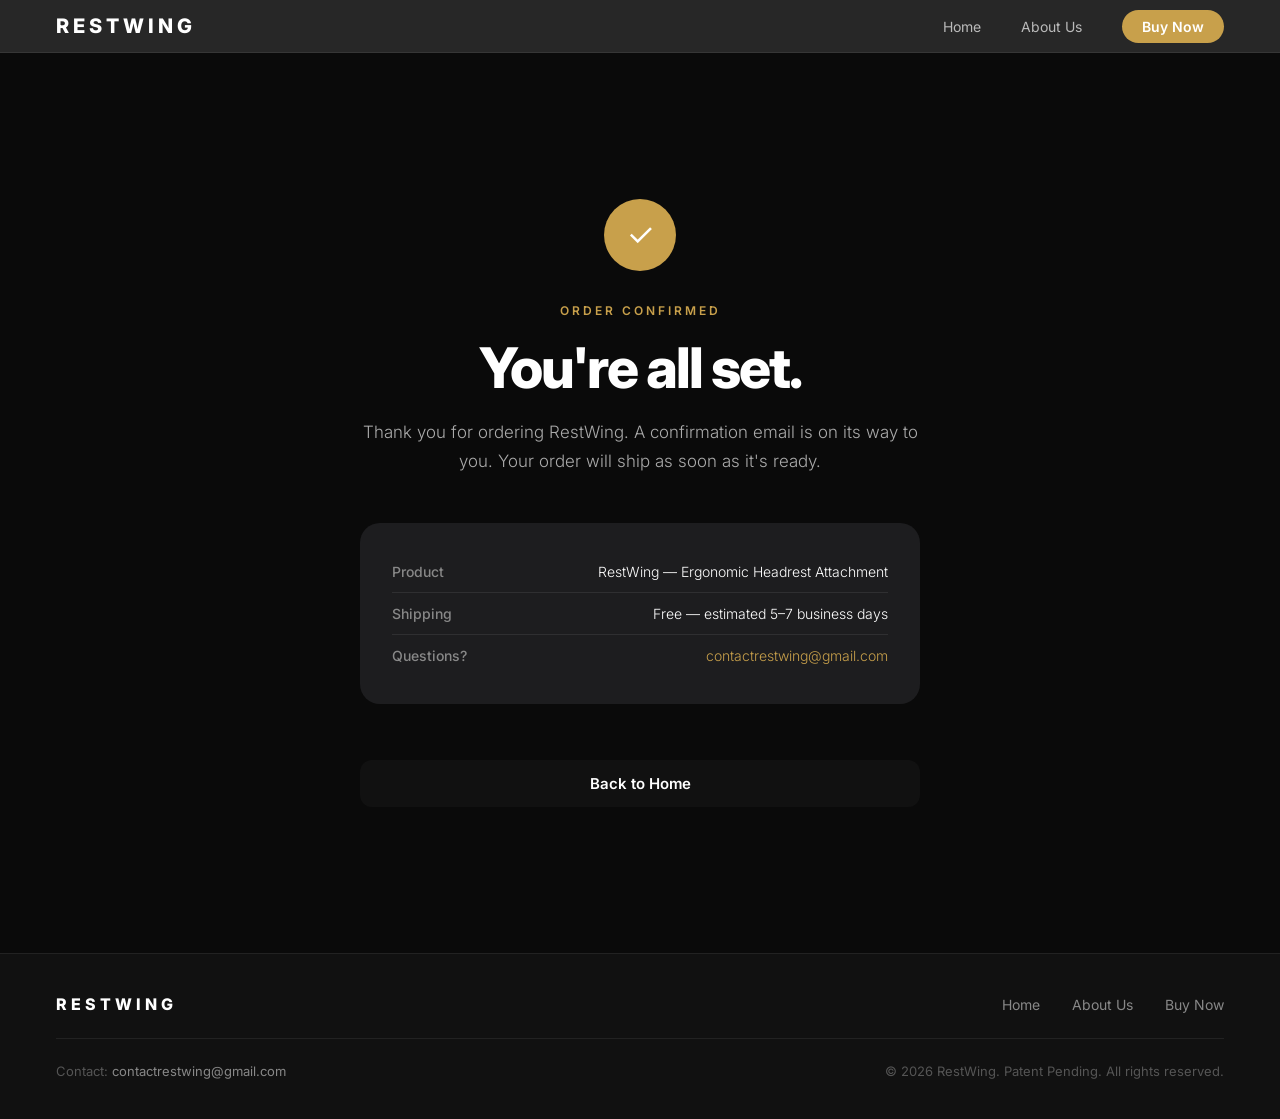
<file: order-success.html>
<!DOCTYPE html>
<html lang="en">

<head>
    <meta charset="UTF-8">
    <meta name="viewport" content="width=device-width, initial-scale=1.0">
    <title>Order Confirmed — RestWing</title>
    <link rel="stylesheet" href="page.css">
    <link href="https://fonts.googleapis.com/css2?family=Inter:wght@300;400;500;600;700;800;900&display=swap"
        rel="stylesheet">
</head>

<body>

    <!-- Navbar -->
    <header class="navbar">
        <div class="nav-brand">RestWing</div>
        <nav class="nav-links">
            <a href="index.html">Home</a>
            <a href="aboutus.html">About Us</a>
            <a href="buynow.html" class="nav-cta">Buy Now</a>
        </nav>
    </header>

    <!-- Success Section -->
    <section class="success-section">
        <div class="success-inner">

            <div class="success-icon">&#10003;</div>

            <p class="eyebrow gold center">Order Confirmed</p>
            <h1 class="success-title">You're all set.</h1>
            <p class="success-sub">
                Thank you for ordering RestWing. A confirmation email is on its way to you.
                Your order will ship as soon as it's ready.
            </p>

            <div class="success-details">
                <div class="success-detail-row">
                    <span>Product</span>
                    <span>RestWing — Ergonomic Headrest Attachment</span>
                </div>
                <div class="success-detail-row">
                    <span>Shipping</span>
                    <span>Free — estimated 5&ndash;7 business days</span>
                </div>
                <div class="success-detail-row">
                    <span>Questions?</span>
                    <span><a href="mailto:contactrestwing@gmail.com">contactrestwing@gmail.com</a></span>
                </div>
            </div>

            <a href="index.html" class="btn-dark">Back to Home</a>

        </div>
    </section>

    <!-- Footer -->
    <footer class="footer">
        <div class="footer-top">
            <span class="footer-brand">RestWing</span>
            <nav class="footer-nav">
                <a href="index.html">Home</a>
                <a href="aboutus.html">About Us</a>
                <a href="buynow.html">Buy Now</a>
            </nav>
        </div>
        <div class="footer-bottom">
            <p>Contact: <a href="mailto:contactrestwing@gmail.com">contactrestwing@gmail.com</a></p>
            <p>&copy; 2026 RestWing. Patent Pending. All rights reserved.</p>
        </div>
    </footer>

</body>

</html>
</file>
<file: page.css>
/* ===========================
   Global Reset & Base
=========================== */

* {
    margin: 0;
    padding: 0;
    box-sizing: border-box;
}

body {
    font-family: 'Inter', Arial, sans-serif;
    background-color: #ffffff;
    color: #1d1d1f;
    overflow-x: hidden;
}

a {
    text-decoration: none;
    color: inherit;
}


/* ===========================
   Shared Typography
=========================== */

.eyebrow {
    display: block;
    font-size: 12px;
    font-weight: 600;
    letter-spacing: 3px;
    text-transform: uppercase;
    color: #c8a04b;
    margin-bottom: 16px;
}

.eyebrow.center { text-align: center; }
.eyebrow.gold    { color: #c8a04b; }

.section-title {
    font-size: 52px;
    font-weight: 700;
    letter-spacing: -1.5px;
    line-height: 1.1;
    margin-bottom: 16px;
    color: #1d1d1f;
}

.section-title.center { text-align: center; }

.section-sub {
    font-size: 18px;
    font-weight: 300;
    line-height: 1.7;
    color: #555555;
    max-width: 620px;
    margin-bottom: 48px;
}

.section-sub.center {
    text-align: center;
    margin-left: auto;
    margin-right: auto;
}

/* ===========================
   Buttons
=========================== */

.btn-white {
    display: inline-block;
    background-color: #ffffff;
    color: #0a0a0a;
    padding: 14px 32px;
    font-size: 15px;
    font-weight: 600;
    border-radius: 100px;
    transition: background-color 0.2s, transform 0.2s;
}

.btn-white:hover {
    background-color: #e0e0e0;
    transform: scale(1.02);
}

.btn-outline {
    display: inline-block;
    color: #ffffff;
    padding: 14px 32px;
    font-size: 15px;
    font-weight: 400;
    border-radius: 100px;
    border: 1px solid rgba(255, 255, 255, 0.35);
    transition: background-color 0.2s, border-color 0.2s;
}

.btn-outline:hover {
    background-color: rgba(255, 255, 255, 0.1);
    border-color: rgba(255, 255, 255, 0.7);
}

/* ===========================
   Navigation Bar
=========================== */

.navbar {
    position: sticky;
    top: 0;
    z-index: 100;
    background-color: rgba(10, 10, 10, 0.88);
    backdrop-filter: blur(16px);
    display: flex;
    justify-content: space-between;
    align-items: center;
    padding: 14px 56px;
    border-bottom: 1px solid rgba(255, 255, 255, 0.07);
}

.nav-brand {
    font-size: 20px;
    font-weight: 800;
    letter-spacing: 4px;
    text-transform: uppercase;
    color: #ffffff;
}

.nav-links a {
    color: #bbbbbb;
    margin-left: 36px;
    font-size: 14px;
    font-weight: 400;
    transition: color 0.2s;
}

.nav-links a:hover {
    color: #ffffff;
}

.nav-links .nav-cta {
    color: #ffffff;
    background-color: #c8a04b;
    padding: 8px 20px;
    border-radius: 100px;
    font-weight: 600;
    transition: background-color 0.2s;
}

.nav-links .nav-cta:hover {
    background-color: #b08a38;
}

/* ===========================
   Hero Section
=========================== */

.hero {
    min-height: 100vh;
    background-color: #0a0a0a;
    color: #ffffff;
    display: flex;
    align-items: center;
    justify-content: space-between;
    padding: 80px 80px;
    gap: 60px;
}

.hero-text {
    flex: 1;
    max-width: 560px;
    animation: fadeUp 0.9s ease both;
}

.hero-title {
    font-size: 82px;
    font-weight: 900;
    line-height: 1.02;
    letter-spacing: -3px;
    margin-bottom: 24px;
    color: #ffffff;
}

.hero-sub {
    font-size: 18px;
    font-weight: 300;
    line-height: 1.7;
    color: #aaaaaa;
    margin-bottom: 40px;
}

.hero-buttons {
    display: flex;
    gap: 16px;
    flex-wrap: wrap;
}

.hero-image-wrap {
    flex: 1;
    display: flex;
    justify-content: center;
    align-items: center;
    animation: fadeUp 1.1s ease both;
}

.hero-img {
    width: 100%;
    max-width: 460px;
    border-radius: 20px;
}

@keyframes fadeUp {
    from {
        opacity: 0;
        transform: translateY(36px);
    }
    to {
        opacity: 1;
        transform: translateY(0);
    }
}

/* ===========================
   Stats Section
=========================== */

.stats-section {
    background-color: #f5f5f7;
    padding: 80px 56px;
    text-align: center;
}

.stats-section .eyebrow {
    margin-bottom: 52px;
}

.stats-row {
    display: flex;
    justify-content: center;
    align-items: stretch;
    max-width: 860px;
    margin: 0 auto;
}

.stat {
    flex: 1;
    display: flex;
    flex-direction: column;
    align-items: center;
    padding: 0 36px;
}

.stat-divider {
    width: 1px;
    background-color: #cccccc;
    align-self: stretch;
}

.stat-num {
    font-size: 66px;
    font-weight: 800;
    letter-spacing: -2px;
    color: #1d1d1f;
    line-height: 1;
    margin-bottom: 14px;
}

.stat-label {
    font-size: 14px;
    font-weight: 400;
    color: #555555;
    line-height: 1.5;
    text-align: center;
    max-width: 180px;
}

/* ===========================
   Problem Section
=========================== */

/* ===========================
   Roadtrip Sections (Section 3)
=========================== */

.roadtrip-section {
    background: #ffffff;
    padding: 80px 80px;
    text-align: center;
}

.roadtrip-section-contrast {
    background: #f5f5f7;
}

.roadtrip-heading {
    font-size: 40px;
    font-weight: 700;
    letter-spacing: -0.02em;
    line-height: 1.2;
    color: #1d1d1f;
    margin-bottom: 40px;
}

.roadtrip-img-wrap {
    max-width: 960px;
    margin: 0 auto;
    border-radius: 20px;
    overflow: hidden;
}

.roadtrip-img {
    width: 100%;
    display: block;
    object-fit: cover;
}

/* ===========================
   Product Page Waitlist Form
=========================== */

.waitlist-form-product {
    display: flex;
    flex-direction: column;
    gap: 12px;
    margin: 24px 0 8px;
}

.waitlist-form-product input[type="email"] {
    padding: 14px 16px;
    border: 1px solid #d2d2d7;
    border-radius: 10px;
    font-size: 15px;
    font-family: inherit;
    outline: none;
    width: 100%;
}

.waitlist-form-product input[type="email"]:focus {
    border-color: #1d1d1f;
}

.problem-section {
    background-color: #1d1d1f;
    color: #ffffff;
    padding: 100px 80px;
}

.problem-inner {
    max-width: 680px;
}

.problem-inner h2 {
    font-size: 56px;
    font-weight: 700;
    letter-spacing: -1.5px;
    line-height: 1.1;
    margin-bottom: 52px;
    color: #ffffff;
}

.problem-list {
    display: flex;
    flex-direction: column;
    gap: 40px;
}

.problem-item {
    display: flex;
    align-items: flex-start;
    gap: 24px;
}

.problem-icon {
    font-size: 32px;
    flex-shrink: 0;
}

.problem-item h4 {
    font-size: 18px;
    font-weight: 600;
    margin-bottom: 6px;
    color: #ffffff;
}

.problem-item p {
    font-size: 15px;
    font-weight: 300;
    color: #aaaaaa;
    line-height: 1.65;
}

/* ===========================
   Features Section
=========================== */

.features-section {
    background-color: #ffffff;
    padding: 100px 80px;
    text-align: center;
}

.features-section .section-title {
    margin-bottom: 12px;
}

.features-grid {
    display: flex;
    gap: 24px;
    justify-content: center;
    flex-wrap: wrap;
    margin-top: 56px;
}

.feature-card {
    background-color: #f5f5f7;
    border-radius: 24px;
    padding: 40px 28px;
    flex: 1;
    min-width: 200px;
    max-width: 250px;
    text-align: left;
    transition: transform 0.25s ease, box-shadow 0.25s ease;
}

.feature-card:hover {
    transform: translateY(-8px);
    box-shadow: 0 24px 48px rgba(0, 0, 0, 0.1);
}

.feature-icon {
    font-size: 36px;
    margin-bottom: 20px;
    display: block;
}

.feature-card h3 {
    font-size: 17px;
    font-weight: 600;
    margin-bottom: 10px;
    color: #1d1d1f;
}

.feature-card p {
    font-size: 14px;
    font-weight: 300;
    line-height: 1.65;
    color: #555555;
}

/* ===========================
   How To Use Section
=========================== */

.howto-section {
    background-color: #0d0d0d;
    padding: 100px 80px;
    text-align: center;
}

.howto-header {
    margin-bottom: 64px;
}

.howto-title {
    font-size: 52px;
    font-weight: 700;
    letter-spacing: -1.5px;
    color: #ffffff;
    margin-bottom: 16px;
}

.howto-gold {
    color: #c8a04b;
}

.howto-sub {
    font-size: 18px;
    font-weight: 300;
    color: #a0a0a0;
}

.howto-grid {
    display: grid;
    grid-template-columns: repeat(4, 1fr);
    gap: 20px;
    max-width: 1200px;
    margin: 0 auto;
}

.howto-card {
    background-color: #f0ebe3;
    border-radius: 20px;
    overflow: hidden;
    text-align: center;
}

.howto-img-wrap {
    width: 100%;
    aspect-ratio: 3 / 4;
    overflow: hidden;
}

.howto-img {
    width: 100%;
    height: 100%;
    object-fit: cover;
    display: block;
}

.howto-card-body {
    padding: 24px 20px 28px;
}

.howto-num {
    display: inline-flex;
    align-items: center;
    justify-content: center;
    width: 36px;
    height: 36px;
    border-radius: 50%;
    border: 2px solid #c8a04b;
    color: #c8a04b;
    font-size: 15px;
    font-weight: 700;
    margin-bottom: 14px;
}

.howto-step-title {
    font-size: 20px;
    font-weight: 700;
    color: #1d1d1f;
    margin-bottom: 6px;
}

.howto-step-sub {
    font-size: 14px;
    font-weight: 400;
    color: #6e6e73;
}

/* ===========================
   In Action Section
=========================== */

.inaction-section {
    background-color: #ffffff;
    padding: 80px 0 0 0;
    text-align: center;
}

.inaction-section .section-title {
    margin-bottom: 48px;
    padding: 0 80px;
}

.inaction-section .eyebrow {
    padding: 0 80px;
}

.inaction-img-wrap {
    width: 100%;
    overflow: hidden;
    line-height: 0;
}

.inaction-img {
    width: 100%;
    display: block;
    object-fit: cover;
}

/* ===========================
   Product Showcase
=========================== */

.showcase-section {
    background-color: #0a0a0a;
    display: flex;
    align-items: center;
    justify-content: space-between;
    gap: 80px;
    padding: 100px 80px;
}

.showcase-img-wrap {
    flex: 1;
    display: flex;
    justify-content: center;
}

.showcase-img {
    width: 100%;
    max-width: 400px;
    border-radius: 20px;
}

.showcase-text {
    flex: 1;
    color: #ffffff;
    max-width: 480px;
}

.showcase-text h2 {
    font-size: 52px;
    font-weight: 700;
    letter-spacing: -1.5px;
    line-height: 1.1;
    margin-bottom: 20px;
    color: #ffffff;
}

.showcase-text p {
    font-size: 16px;
    font-weight: 300;
    color: #aaaaaa;
    line-height: 1.7;
    margin-bottom: 36px;
}

/* ===========================
   Market Section
=========================== */

.market-section {
    background-color: #f5f5f7;
    padding: 100px 80px;
    text-align: center;
}

.market-tags {
    display: flex;
    justify-content: center;
    flex-wrap: wrap;
    gap: 12px;
    margin-top: 40px;
}

.tag {
    background-color: #1d1d1f;
    color: #ffffff;
    padding: 10px 24px;
    border-radius: 100px;
    font-size: 14px;
    font-weight: 500;
    letter-spacing: 0.5px;
}

/* ===========================
   CTA Section
=========================== */

.cta-section {
    background-color: #0a0a0a;
    color: #ffffff;
    text-align: center;
    padding: 130px 80px;
}

.cta-title {
    font-size: 72px;
    font-weight: 900;
    letter-spacing: -2.5px;
    line-height: 1.05;
    color: #ffffff;
    margin-bottom: 20px;
}

.cta-sub {
    font-size: 18px;
    font-weight: 300;
    color: #aaaaaa;
    margin-bottom: 40px;
}

.waitlist-form {
    display: flex;
    gap: 12px;
    justify-content: center;
    flex-wrap: wrap;
}

.waitlist-form input[type="email"] {
    padding: 14px 20px;
    border-radius: 100px;
    border: 1px solid rgba(255,255,255,0.2);
    background-color: rgba(255,255,255,0.08);
    color: #ffffff;
    font-size: 15px;
    font-family: 'Inter', Arial, sans-serif;
    font-weight: 300;
    width: 280px;
    outline: none;
    transition: border-color 0.2s;
}

.waitlist-form input[type="email"]:focus {
    border-color: rgba(255,255,255,0.5);
}

.waitlist-form input::placeholder {
    color: rgba(255,255,255,0.35);
}

.waitlist-msg {
    font-size: 16px;
    font-weight: 400;
    color: #c8a04b;
    margin-top: 8px;
}

/* ===========================
   Footer
=========================== */

.footer {
    background-color: #111111;
    padding: 40px 56px;
    border-top: 1px solid rgba(255, 255, 255, 0.07);
}

.footer-top {
    display: flex;
    justify-content: space-between;
    align-items: center;
    padding-bottom: 24px;
    border-bottom: 1px solid rgba(255, 255, 255, 0.07);
    margin-bottom: 24px;
}

.footer-brand {
    font-size: 16px;
    font-weight: 800;
    letter-spacing: 4px;
    text-transform: uppercase;
    color: #ffffff;
}

.footer-nav a {
    color: #888888;
    margin-left: 28px;
    font-size: 14px;
    transition: color 0.2s;
}

.footer-nav a:hover {
    color: #ffffff;
}

.footer-bottom {
    display: flex;
    justify-content: space-between;
    align-items: center;
    color: #555555;
    font-size: 13px;
}

.footer-bottom a {
    color: #888888;
    transition: color 0.2s;
}

.footer-bottom a:hover {
    color: #ffffff;
}


/* ===========================
   Buy Now — Product Section
=========================== */

/* --- Stock Badge & Out of Stock --- */

.stock-badge {
    font-size: 12px;
    font-weight: 600;
    padding: 4px 12px;
    border-radius: 100px;
    letter-spacing: 0.5px;
}

.badge-in-stock {
    background-color: #e8f5e9;
    color: #2e7d32;
}

.badge-low-stock {
    background-color: #fff3e0;
    color: #e65100;
}

.out-of-stock-msg {
    background-color: #fef2f2;
    border: 1px solid #fecaca;
    color: #b91c1c;
    font-size: 14px;
    font-weight: 400;
    padding: 14px 18px;
    border-radius: 12px;
    margin-bottom: 20px;
    line-height: 1.6;
}

.out-of-stock-msg a {
    color: #b91c1c;
    font-weight: 600;
    text-decoration: underline;
}

.btn-disabled {
    opacity: 0.4;
    cursor: not-allowed;
    pointer-events: none;
}

.product-section {
    background-color: #ffffff;
    display: flex;
    align-items: flex-start;
    gap: 64px;
    padding: 64px 80px;
    min-height: 100vh;
}

/* --- Gallery --- */

.gallery {
    flex: 1.1;
    position: sticky;
    top: 80px;
}

/* Hide the radio inputs visually */
.gallery input[type="radio"] {
    display: none;
}

/* Only show the active main image */
.gallery-img {
    display: none;
    width: 100%;
    border-radius: 20px;
    background-color: #f5f5f7;
}

#p1:checked ~ .gallery-main .gallery-img-1 { display: block; }
#p2:checked ~ .gallery-main .gallery-img-2 { display: block; }

.gallery-thumbs {
    display: flex;
    gap: 12px;
    margin-top: 16px;
}

.thumb {
    flex: 1;
    cursor: pointer;
    border-radius: 12px;
    overflow: hidden;
    border: 2px solid transparent;
    transition: border-color 0.2s;
}

.thumb img {
    width: 100%;
    display: block;
    border-radius: 10px;
}

/* Highlight the active thumbnail */
#p1:checked ~ .gallery-thumbs .thumb-1,
#p2:checked ~ .gallery-thumbs .thumb-2 {
    border-color: #1d1d1f;
}

/* --- Product Panel --- */

.product-panel {
    flex: 1;
    padding-top: 8px;
}

.product-name {
    font-size: 52px;
    font-weight: 800;
    letter-spacing: -2px;
    color: #1d1d1f;
    line-height: 1;
    margin-bottom: 6px;
}

.product-tagline {
    font-size: 18px;
    font-weight: 300;
    color: #888888;
    margin-bottom: 28px;
}

.product-price-row {
    display: flex;
    align-items: baseline;
    gap: 16px;
    margin-bottom: 24px;
}

.product-price {
    font-size: 36px;
    font-weight: 700;
    color: #1d1d1f;
}

.product-price-note {
    font-size: 14px;
    font-weight: 400;
    color: #888888;
}

.product-desc {
    font-size: 16px;
    font-weight: 300;
    line-height: 1.75;
    color: #555555;
    margin-bottom: 36px;
    padding-bottom: 36px;
    border-bottom: 1px solid #e5e5e5;
}

/* --- Options --- */

.option-group {
    margin-bottom: 28px;
}

.option-label {
    font-size: 14px;
    font-weight: 600;
    color: #1d1d1f;
    margin-bottom: 12px;
    text-transform: uppercase;
    letter-spacing: 1px;
}

.option-value {
    font-weight: 400;
    text-transform: none;
    letter-spacing: 0;
    color: #555555;
}

.color-options {
    display: flex;
    gap: 10px;
}

.color-swatch {
    width: 32px;
    height: 32px;
    border-radius: 50%;
    cursor: pointer;
    border: 2px solid transparent;
}

.swatch-black {
    background-color: #1a1a1a;
}

.swatch-white {
    background-color: #f5f5f5;
    border-color: #d0d0d0;
}

.color-swatch.selected {
    border-color: #1d1d1f;
    outline: 2px solid #ffffff;
    outline-offset: -4px;
}

.qty-row {
    display: flex;
    align-items: center;
    gap: 0;
    border: 1px solid #e5e5e5;
    border-radius: 100px;
    width: fit-content;
    overflow: hidden;
}

.qty-btn {
    padding: 10px 20px;
    font-size: 18px;
    font-weight: 300;
    color: #1d1d1f;
    cursor: pointer;
    user-select: none;
}

.qty-btn:hover {
    background-color: #f5f5f7;
}

.qty-num {
    padding: 10px 24px;
    font-size: 16px;
    font-weight: 500;
    color: #1d1d1f;
    border-left: 1px solid #e5e5e5;
    border-right: 1px solid #e5e5e5;
    min-width: 60px;
    text-align: center;
}

/* --- CTA Buttons --- */

.buy-buttons {
    display: flex;
    flex-direction: column;
    gap: 12px;
    margin-top: 28px;
    margin-bottom: 28px;
}

.btn-buy-primary {
    display: block;
    background-color: #1d1d1f;
    color: #ffffff;
    text-align: center;
    padding: 16px 32px;
    font-size: 16px;
    font-weight: 600;
    border-radius: 100px;
    transition: background-color 0.2s, transform 0.2s;
}

.btn-buy-primary:hover {
    background-color: #333333;
    transform: scale(1.01);
}

.btn-buy-secondary {
    display: block;
    background-color: #c8a04b;
    color: #ffffff;
    text-align: center;
    padding: 16px 32px;
    font-size: 16px;
    font-weight: 600;
    border-radius: 100px;
    transition: background-color 0.2s, transform 0.2s;
}

.btn-buy-secondary:hover {
    background-color: #b08a38;
    transform: scale(1.01);
}

/* --- Trust Badges --- */

.trust-badges {
    display: flex;
    gap: 24px;
    padding: 20px 0;
    border-top: 1px solid #e5e5e5;
    border-bottom: 1px solid #e5e5e5;
    margin-bottom: 28px;
}

.badge {
    display: flex;
    align-items: center;
    gap: 8px;
    font-size: 13px;
    font-weight: 500;
    color: #555555;
}

.badge-icon {
    font-size: 10px;
    color: #c8a04b;
}

/* --- Specs Table --- */

.product-specs {
    display: flex;
    flex-direction: column;
    gap: 0;
}

.spec-row {
    display: flex;
    justify-content: space-between;
    align-items: center;
    padding: 12px 0;
    border-bottom: 1px solid #f0f0f0;
    font-size: 14px;
}

.spec-label {
    font-weight: 500;
    color: #1d1d1f;
}

.spec-val {
    font-weight: 300;
    color: #555555;
}

/* ===========================
   Buy Now — Feature Highlights
=========================== */

.buy-features-section {
    background-color: #f5f5f7;
    padding: 100px 80px;
    text-align: center;
}

.buy-features-grid {
    display: flex;
    gap: 24px;
    justify-content: center;
    flex-wrap: wrap;
    margin-top: 56px;
}

.buy-feature {
    background-color: #ffffff;
    border-radius: 24px;
    padding: 40px 28px;
    flex: 1;
    min-width: 200px;
    max-width: 250px;
    text-align: left;
    transition: transform 0.25s ease, box-shadow 0.25s ease;
}

.buy-feature:hover {
    transform: translateY(-8px);
    box-shadow: 0 24px 48px rgba(0, 0, 0, 0.08);
}

.buy-feature-icon {
    font-size: 36px;
    margin-bottom: 20px;
    display: block;
}

.buy-feature h3 {
    font-size: 17px;
    font-weight: 600;
    margin-bottom: 10px;
    color: #1d1d1f;
}

.buy-feature p {
    font-size: 14px;
    font-weight: 300;
    line-height: 1.65;
    color: #555555;
}

/* ===========================
   Buy Now — In the Box
=========================== */

.inbox-section {
    background-color: #1d1d1f;
    display: flex;
    align-items: center;
    gap: 80px;
    padding: 100px 80px;
}

.inbox-inner {
    flex: 1;
    color: #ffffff;
}

.inbox-inner h2 {
    font-size: 52px;
    font-weight: 700;
    letter-spacing: -1.5px;
    line-height: 1.1;
    color: #ffffff;
    margin-bottom: 44px;
}

.inbox-list {
    list-style: none;
    display: flex;
    flex-direction: column;
    gap: 32px;
}

.inbox-list li {
    display: flex;
    align-items: flex-start;
    gap: 20px;
}

.inbox-check {
    font-size: 18px;
    color: #c8a04b;
    flex-shrink: 0;
    margin-top: 2px;
    font-weight: 700;
}

.inbox-list strong {
    display: block;
    font-size: 16px;
    font-weight: 600;
    color: #ffffff;
    margin-bottom: 4px;
}

.inbox-list p {
    font-size: 14px;
    font-weight: 300;
    color: #aaaaaa;
    line-height: 1.6;
}

.inbox-image-wrap {
    flex: 1;
    display: flex;
    justify-content: center;
}

.inbox-img {
    width: 100%;
    max-width: 420px;
    border-radius: 20px;
}


/* ===========================
   About Us — Page Hero
=========================== */

.about-hero {
    background-color: #0a0a0a;
    color: #ffffff;
    text-align: center;
    padding: 140px 80px 120px 80px;
    animation: fadeUp 0.9s ease both;
}

.about-hero-title {
    font-size: 80px;
    font-weight: 900;
    letter-spacing: -3px;
    line-height: 1.02;
    color: #ffffff;
    margin-bottom: 28px;
}

.about-hero-sub {
    font-size: 20px;
    font-weight: 300;
    color: #aaaaaa;
    max-width: 600px;
    margin: 0 auto;
    line-height: 1.7;
}

/* ===========================
   About Us — Origin Story
=========================== */

.story-section {
    background-color: #f5f5f7;
    padding: 100px 80px;
}

.story-inner {
    display: flex;
    gap: 80px;
    align-items: flex-start;
    max-width: 1100px;
    margin: 0 auto;
}

.story-text {
    flex: 1;
}

.story-text h2 {
    font-size: 44px;
    font-weight: 700;
    letter-spacing: -1.5px;
    line-height: 1.1;
    margin-bottom: 24px;
    color: #1d1d1f;
}

.story-text p {
    font-size: 16px;
    font-weight: 300;
    line-height: 1.75;
    color: #555555;
    margin-bottom: 16px;
}

.story-quote-wrap {
    flex: 1;
    display: flex;
    align-items: center;
}

.story-quote {
    border-left: 3px solid #c8a04b;
    padding-left: 28px;
    font-size: 18px;
    font-weight: 400;
    line-height: 1.7;
    color: #1d1d1f;
    font-style: italic;
}

.story-quote cite {
    display: block;
    margin-top: 20px;
    font-size: 13px;
    font-style: normal;
    font-weight: 600;
    letter-spacing: 1px;
    text-transform: uppercase;
    color: #c8a04b;
}

/* ===========================
   About Us — Pull Quote
=========================== */

.pullquote-section {
    background-color: #1d1d1f;
    padding: 100px 80px;
    text-align: center;
}

.pullquote-text {
    font-size: 32px;
    font-weight: 300;
    line-height: 1.5;
    color: #ffffff;
    max-width: 820px;
    margin: 0 auto 24px auto;
    font-style: italic;
}

.pullquote-attr {
    font-size: 13px;
    font-weight: 500;
    letter-spacing: 2px;
    text-transform: uppercase;
    color: #c8a04b;
}

/* ===========================
   About Us — Engineering
=========================== */

.built-section {
    background-color: #ffffff;
    padding: 100px 80px;
}

.built-inner {
    display: flex;
    gap: 80px;
    align-items: center;
    max-width: 1100px;
    margin: 0 auto;
}

.built-text {
    flex: 1.2;
}

.built-text h2 {
    font-size: 44px;
    font-weight: 700;
    letter-spacing: -1.5px;
    line-height: 1.1;
    margin-bottom: 24px;
    color: #1d1d1f;
}

.built-text p {
    font-size: 16px;
    font-weight: 300;
    line-height: 1.75;
    color: #555555;
    margin-bottom: 16px;
}

.built-stats {
    flex: 1;
    display: grid;
    grid-template-columns: 1fr 1fr;
    gap: 32px;
}

.built-stat {
    display: flex;
    flex-direction: column;
}

.built-num {
    font-size: 48px;
    font-weight: 800;
    letter-spacing: -2px;
    color: #1d1d1f;
    line-height: 1;
    margin-bottom: 8px;
}

.built-label {
    font-size: 13px;
    font-weight: 400;
    color: #888888;
    line-height: 1.4;
}

/* ===========================
   About Us — Team
=========================== */

.team-section {
    background-color: #f5f5f7;
    padding: 100px 80px;
    text-align: center;
}

.team-grid {
    display: flex;
    gap: 24px;
    justify-content: center;
    margin-top: 56px;
    flex-wrap: wrap;
}

.team-card {
    background-color: #ffffff;
    border-radius: 24px;
    padding: 44px 32px;
    flex: 1;
    min-width: 240px;
    max-width: 320px;
    text-align: center;
    transition: transform 0.25s ease, box-shadow 0.25s ease;
}

.team-card:hover {
    transform: translateY(-8px);
    box-shadow: 0 24px 48px rgba(0, 0, 0, 0.08);
}

.team-avatar {
    width: 72px;
    height: 72px;
    border-radius: 50%;
    background-color: #1d1d1f;
    color: #ffffff;
    font-size: 20px;
    font-weight: 700;
    display: flex;
    align-items: center;
    justify-content: center;
    margin: 0 auto 20px auto;
    letter-spacing: 1px;
}

.team-card h3 {
    font-size: 18px;
    font-weight: 700;
    color: #1d1d1f;
    margin-bottom: 4px;
}

.team-role {
    font-size: 12px;
    font-weight: 600;
    letter-spacing: 2px;
    text-transform: uppercase;
    color: #c8a04b;
    margin-bottom: 16px;
    display: block;
}

.team-bio {
    font-size: 14px;
    font-weight: 300;
    line-height: 1.65;
    color: #555555;
}

/* ===========================
   About Us — Vision
=========================== */

.vision-section {
    background-color: #0a0a0a;
    color: #ffffff;
    text-align: center;
    padding: 120px 80px;
}

.vision-title {
    font-size: 64px;
    font-weight: 900;
    letter-spacing: -2.5px;
    line-height: 1.05;
    color: #ffffff;
    margin-bottom: 28px;
}

.vision-sub {
    font-size: 20px;
    font-weight: 300;
    color: #aaaaaa;
    max-width: 640px;
    margin: 0 auto 12px auto;
    line-height: 1.7;
    font-style: italic;
}

.vision-attr {
    display: block;
    font-size: 13px;
    font-weight: 500;
    letter-spacing: 2px;
    text-transform: uppercase;
    color: #c8a04b;
    margin-bottom: 48px;
}

.vision-tags {
    display: flex;
    justify-content: center;
    flex-wrap: wrap;
    gap: 12px;
}

/* ===========================
   About Us — Founder Advice
=========================== */

.advice-section {
    background-color: #f5f5f7;
    padding: 100px 80px;
}

.advice-inner {
    max-width: 680px;
}

.advice-inner h2 {
    font-size: 56px;
    font-weight: 800;
    letter-spacing: -2px;
    line-height: 1.05;
    color: #1d1d1f;
    margin-bottom: 28px;
}

.advice-inner p {
    font-size: 17px;
    font-weight: 300;
    line-height: 1.75;
    color: #555555;
    margin-bottom: 20px;
}

.btn-dark {
    display: inline-block;
    background-color: #1d1d1f;
    color: #ffffff;
    padding: 14px 32px;
    font-size: 15px;
    font-weight: 600;
    border-radius: 100px;
    margin-top: 16px;
    transition: background-color 0.2s, transform 0.2s;
}

.btn-dark:hover {
    background-color: #333333;
    transform: scale(1.02);
}


/* ===========================
   Checkout Page
=========================== */

.checkout-section {
    display: flex;
    align-items: flex-start;
    gap: 64px;
    padding: 64px 80px;
    min-height: 100vh;
    background-color: #f5f5f7;
}

/* --- Order Summary (Left) --- */

.checkout-summary {
    flex: 0 0 360px;
    background-color: #ffffff;
    border-radius: 24px;
    padding: 40px 36px;
    position: sticky;
    top: 96px;
}

.summary-product {
    display: flex;
    align-items: center;
    gap: 16px;
    padding: 20px 0;
    border-bottom: 1px solid #f0f0f0;
    margin-bottom: 20px;
}

.summary-img {
    width: 72px;
    height: 72px;
    object-fit: cover;
    border-radius: 12px;
    background-color: #f5f5f7;
}

.summary-details {
    flex: 1;
}

.summary-details h3 {
    font-size: 16px;
    font-weight: 600;
    color: #1d1d1f;
    margin-bottom: 2px;
}

.summary-details p {
    font-size: 13px;
    color: #888888;
    font-weight: 300;
}

.summary-color {
    margin-top: 4px;
}

.summary-price {
    font-size: 16px;
    font-weight: 600;
    color: #1d1d1f;
    flex-shrink: 0;
}

.summary-lines {
    display: flex;
    flex-direction: column;
    gap: 12px;
    padding-bottom: 20px;
    border-bottom: 1px solid #f0f0f0;
    margin-bottom: 20px;
}

.summary-line {
    display: flex;
    justify-content: space-between;
    font-size: 14px;
    color: #555555;
    font-weight: 400;
}

.summary-free {
    color: #2e7d32;
    font-weight: 500;
}

.summary-total {
    font-size: 16px;
    font-weight: 700;
    color: #1d1d1f;
}

.summary-badges {
    display: flex;
    flex-direction: column;
    gap: 8px;
}

.checkout-badge {
    font-size: 13px;
    color: #555555;
    font-weight: 400;
}

/* --- Form (Right) --- */

.checkout-form-wrap {
    flex: 1;
}

.form-section {
    background-color: #ffffff;
    border-radius: 24px;
    padding: 36px;
    margin-bottom: 20px;
}

.form-section-title {
    font-size: 20px;
    font-weight: 700;
    color: #1d1d1f;
    margin-bottom: 24px;
    letter-spacing: -0.5px;
}

.form-row {
    display: flex;
    gap: 16px;
}

.form-group {
    display: flex;
    flex-direction: column;
    flex: 1;
    margin-bottom: 16px;
}

.form-group-small {
    flex: 0 0 100px;
}

.form-group label {
    font-size: 13px;
    font-weight: 500;
    color: #1d1d1f;
    margin-bottom: 8px;
    text-transform: uppercase;
    letter-spacing: 0.5px;
}

.form-optional {
    font-weight: 300;
    text-transform: none;
    letter-spacing: 0;
    color: #888888;
}

.form-group input {
    padding: 14px 16px;
    border: 1px solid #e5e5e5;
    border-radius: 12px;
    font-size: 15px;
    font-family: 'Inter', Arial, sans-serif;
    font-weight: 400;
    color: #1d1d1f;
    background-color: #fafafa;
    transition: border-color 0.2s, box-shadow 0.2s;
    outline: none;
}

.form-group input:focus {
    border-color: #1d1d1f;
    box-shadow: 0 0 0 3px rgba(29, 29, 31, 0.08);
    background-color: #ffffff;
}

.form-group input::placeholder {
    color: #bbbbbb;
    font-weight: 300;
}

/* --- Quantity in Checkout --- */

.checkout-qty-row {
    display: flex;
    align-items: center;
    gap: 0;
}

.checkout-qty-btn {
    width: 40px;
    height: 40px;
    border: 1px solid #e5e5e5;
    border-radius: 50%;
    background: #ffffff;
    font-size: 20px;
    font-weight: 300;
    color: #1d1d1f;
    cursor: pointer;
    display: flex;
    align-items: center;
    justify-content: center;
    transition: background-color 0.2s;
}

.checkout-qty-btn:hover {
    background-color: #f5f5f7;
}

#qty-display {
    font-size: 18px;
    font-weight: 600;
    color: #1d1d1f;
    min-width: 48px;
    text-align: center;
}

.qty-unit-price {
    font-size: 14px;
    font-weight: 300;
    color: #888888;
    margin-left: 16px;
}

/* --- Error & Submit --- */

.form-error {
    color: #c0392b;
    font-size: 14px;
    font-weight: 400;
    margin-bottom: 16px;
}

.btn-checkout-submit {
    width: 100%;
    background-color: #1d1d1f;
    color: #ffffff;
    padding: 18px 32px;
    font-size: 16px;
    font-weight: 600;
    font-family: 'Inter', Arial, sans-serif;
    border: none;
    border-radius: 100px;
    cursor: pointer;
    transition: background-color 0.2s, transform 0.2s;
    margin-bottom: 16px;
}

.btn-checkout-submit:hover {
    background-color: #333333;
    transform: scale(1.01);
}

.btn-checkout-submit:disabled {
    background-color: #888888;
    cursor: not-allowed;
    transform: none;
}

.checkout-secure-note {
    text-align: center;
    font-size: 13px;
    font-weight: 300;
    color: #888888;
}

.form-submit-section {
    margin-bottom: 40px;
}


/* ===========================
   Order Success Page
=========================== */

.success-section {
    min-height: 100vh;
    background-color: #0a0a0a;
    display: flex;
    align-items: center;
    justify-content: center;
    padding: 80px;
}

.success-inner {
    max-width: 560px;
    width: 100%;
    text-align: center;
}

.success-icon {
    width: 72px;
    height: 72px;
    background-color: #c8a04b;
    border-radius: 50%;
    display: flex;
    align-items: center;
    justify-content: center;
    font-size: 32px;
    color: #ffffff;
    margin: 0 auto 32px auto;
}

.success-title {
    font-size: 56px;
    font-weight: 800;
    letter-spacing: -2px;
    color: #ffffff;
    margin-bottom: 16px;
}

.success-sub {
    font-size: 17px;
    font-weight: 300;
    line-height: 1.7;
    color: #aaaaaa;
    margin-bottom: 48px;
}

.success-details {
    background-color: #1d1d1f;
    border-radius: 20px;
    padding: 28px 32px;
    margin-bottom: 40px;
    text-align: left;
}

.success-detail-row {
    display: flex;
    justify-content: space-between;
    align-items: center;
    padding: 12px 0;
    border-bottom: 1px solid rgba(255,255,255,0.08);
    font-size: 14px;
    gap: 24px;
}

.success-detail-row:last-child {
    border-bottom: none;
}

.success-detail-row span:first-child {
    font-weight: 500;
    color: #888888;
    flex-shrink: 0;
}

.success-detail-row span:last-child {
    font-weight: 300;
    color: #ffffff;
    text-align: right;
}

.success-detail-row a {
    color: #c8a04b;
}


/* ===========================
   Dashboard
=========================== */

.dashboard-tabs {
    display: flex;
    gap: 8px;
    padding: 32px 0 24px 0;
    border-bottom: 1px solid #e5e5e5;
    margin-bottom: 32px;
    flex-wrap: wrap;
}

.dashboard-tab {
    background: none;
    border: 1px solid #e5e5e5;
    border-radius: 100px;
    padding: 10px 24px;
    font-size: 14px;
    font-weight: 500;
    font-family: 'Inter', Arial, sans-serif;
    color: #555555;
    cursor: pointer;
    transition: all 0.2s;
}

.dashboard-tab:hover {
    border-color: #1d1d1f;
    color: #1d1d1f;
}

.dashboard-tab.active {
    background-color: #1d1d1f;
    border-color: #1d1d1f;
    color: #ffffff;
}

.dashboard-panel {
    display: none;
}

.dashboard-panel.active {
    display: block;
}

.dashboard-card {
    background: #ffffff;
    border-radius: 20px;
    padding: 32px 36px;
}

.dashboard-card-title {
    font-size: 18px;
    font-weight: 700;
    color: #1d1d1f;
    margin-bottom: 24px;
    letter-spacing: -0.5px;
}

.dashboard-info-row {
    display: flex;
    justify-content: space-between;
    align-items: center;
    padding: 12px 0;
    border-bottom: 1px solid #f0f0f0;
    gap: 16px;
}

.dashboard-info-label {
    font-size: 13px;
    font-weight: 500;
    color: #888888;
    text-transform: uppercase;
    letter-spacing: 0.5px;
    flex-shrink: 0;
}

.dashboard-info-value {
    font-size: 14px;
    font-weight: 400;
    color: #1d1d1f;
    text-align: right;
}

.dashboard-order-status {
    font-size: 12px;
    font-weight: 600;
    padding: 4px 14px;
    border-radius: 100px;
    background-color: #f5f5f7;
    color: #555555;
    text-transform: capitalize;
}

.tracking-steps {
    display: flex;
    gap: 0;
    align-items: flex-start;
}

.tracking-step {
    display: flex;
    flex-direction: column;
    align-items: center;
    flex: 1;
    font-size: 11px;
    font-weight: 500;
    color: #bbbbbb;
    text-align: center;
    gap: 8px;
    position: relative;
}

.tracking-step::before {
    content: "";
    position: absolute;
    top: 7px;
    left: 50%;
    right: -50%;
    height: 2px;
    background-color: #e5e5e5;
    z-index: 0;
}

.tracking-step:last-child::before {
    display: none;
}

.tracking-dot {
    width: 16px;
    height: 16px;
    border-radius: 50%;
    background-color: #e5e5e5;
    border: 2px solid #e5e5e5;
    z-index: 1;
    flex-shrink: 0;
}

.tracking-step.done .tracking-dot {
    background-color: #c8a04b;
    border-color: #c8a04b;
}

.tracking-step.done {
    color: #1d1d1f;
}

.tracking-step.done::before {
    background-color: #c8a04b;
}

/* ===========================
   Waitlist Banner
=========================== */

.waitlist-banner {
    position: fixed;
    bottom: 0;
    left: 0;
    right: 0;
    z-index: 200;
    background-color: #1d1d1f;
    border-top: 1px solid rgba(200, 160, 75, 0.4);
    padding: 16px 40px;
    display: flex;
    align-items: center;
    justify-content: space-between;
    gap: 24px;
    box-shadow: 0 -4px 24px rgba(0,0,0,0.3);
}

.waitlist-banner-inner {
    display: flex;
    align-items: center;
    gap: 32px;
    flex: 1;
    flex-wrap: wrap;
}

.waitlist-banner-text {
    display: flex;
    flex-direction: column;
    gap: 2px;
}

.waitlist-banner-text strong {
    font-size: 15px;
    font-weight: 700;
    color: #ffffff;
}

.waitlist-banner-text span {
    font-size: 13px;
    font-weight: 300;
    color: #aaaaaa;
}

.waitlist-banner-form {
    display: flex;
    gap: 10px;
    flex-wrap: wrap;
}

.waitlist-banner-form input[type="email"] {
    padding: 10px 18px;
    border-radius: 100px;
    border: 1px solid rgba(255,255,255,0.2);
    background-color: rgba(255,255,255,0.08);
    color: #ffffff;
    font-size: 14px;
    font-family: 'Inter', Arial, sans-serif;
    font-weight: 300;
    width: 240px;
    outline: none;
    transition: border-color 0.2s;
}

.waitlist-banner-form input[type="email"]:focus {
    border-color: #c8a04b;
}

.waitlist-banner-form input::placeholder {
    color: rgba(255,255,255,0.35);
}

.btn-banner-submit {
    padding: 10px 22px;
    background-color: #c8a04b;
    color: #ffffff;
    font-size: 14px;
    font-weight: 600;
    font-family: 'Inter', Arial, sans-serif;
    border: none;
    border-radius: 100px;
    cursor: pointer;
    white-space: nowrap;
    transition: background-color 0.2s;
}

.btn-banner-submit:hover {
    background-color: #b08a38;
}

.btn-banner-submit:disabled {
    background-color: #888888;
    cursor: not-allowed;
}

.waitlist-banner-msg {
    font-size: 14px;
    font-weight: 500;
    color: #c8a04b;
}

.waitlist-banner-close {
    background: none;
    border: none;
    color: #888888;
    font-size: 22px;
    cursor: pointer;
    padding: 4px 8px;
    line-height: 1;
    flex-shrink: 0;
    transition: color 0.2s;
}

.waitlist-banner-close:hover {
    color: #ffffff;
}

/* ===========================
   Mobile Responsive
=========================== */

@media (max-width: 768px) {

    /* --- Waitlist Banner --- */
    .waitlist-banner {
        padding: 14px 16px;
        gap: 12px;
    }

    .waitlist-banner-inner {
        gap: 12px;
    }

    .waitlist-banner-form input[type="email"] {
        width: 100%;
    }

    /* --- Navbar --- */
    .navbar {
        padding: 12px 16px;
    }

    .nav-brand {
        font-size: 16px;
        letter-spacing: 2px;
    }

    .nav-links a {
        margin-left: 12px;
        font-size: 12px;
        white-space: nowrap;
    }

    .nav-links .nav-cta {
        padding: 6px 12px;
        white-space: nowrap;
    }

    /* --- Hero --- */
    .hero {
        flex-direction: column;
        padding: 60px 24px;
        min-height: auto;
        gap: 40px;
        text-align: center;
    }

    .hero-text {
        max-width: 100%;
    }

    .hero-title {
        font-size: 48px;
        letter-spacing: -2px;
    }

    .hero-buttons {
        justify-content: center;
    }

    .hero-image-wrap {
        width: 100%;
    }

    .hero-img {
        max-width: 100%;
    }

    /* --- Stats --- */
    .stats-section {
        padding: 60px 24px;
    }

    .stats-row {
        flex-direction: column;
        gap: 40px;
    }

    .stat-divider {
        width: 100%;
        height: 1px;
        align-self: auto;
    }

    .stat-num {
        font-size: 48px;
    }

    /* --- Section Titles --- */
    .section-title {
        font-size: 36px;
        letter-spacing: -1px;
    }

    /* --- Problem Section --- */
    .problem-section {
        padding: 60px 24px;
    }

    .problem-inner h2 {
        font-size: 36px;
    }

    /* --- Features Section --- */
    .features-section {
        padding: 60px 24px;
    }

    .features-grid {
        flex-direction: column;
        align-items: center;
    }

    .feature-card {
        max-width: 100%;
        width: 100%;
    }

    /* --- How To Use Section --- */
    .howto-section {
        padding: 60px 24px;
    }

    .howto-title {
        font-size: 32px;
        letter-spacing: -1px;
    }

    .howto-grid {
        grid-template-columns: repeat(2, 1fr);
        gap: 16px;
    }

    /* --- In Action --- */
    .inaction-section .section-title,
    .inaction-section .eyebrow {
        padding: 0 24px;
    }

    /* --- Showcase --- */
    .showcase-section {
        flex-direction: column;
        padding: 60px 24px;
        gap: 40px;
        text-align: center;
    }

    .showcase-text h2 {
        font-size: 36px;
    }

    .showcase-img {
        max-width: 100%;
    }

    /* --- Market --- */
    .market-section {
        padding: 60px 24px;
    }

    /* --- CTA --- */
    .cta-section {
        padding: 80px 24px;
    }

    .cta-title {
        font-size: 44px;
        letter-spacing: -1.5px;
    }

    .waitlist-form {
        flex-direction: column;
        align-items: center;
    }

    .waitlist-form input[type="email"] {
        width: 100%;
        max-width: 320px;
    }

    /* --- Footer --- */
    .footer {
        padding: 32px 24px;
    }

    .footer-top {
        flex-direction: column;
        gap: 16px;
        text-align: center;
    }

    .footer-nav a {
        margin-left: 16px;
    }

    .footer-bottom {
        flex-direction: column;
        gap: 8px;
        text-align: center;
    }

    /* --- Buy Now Product Section --- */
    .product-section {
        flex-direction: column;
        padding: 40px 24px;
        min-height: auto;
        gap: 32px;
    }

    .gallery {
        position: static;
        width: 100%;
    }

    .product-name {
        font-size: 36px;
    }

    .trust-badges {
        flex-wrap: wrap;
        gap: 16px;
    }

    /* --- Buy Features --- */
    .buy-features-section {
        padding: 60px 24px;
    }

    .buy-features-grid {
        flex-direction: column;
        align-items: center;
    }

    .buy-feature {
        max-width: 100%;
        width: 100%;
    }

    /* --- In the Box --- */
    .inbox-section {
        flex-direction: column;
        padding: 60px 24px;
        gap: 40px;
    }

    .inbox-inner h2 {
        font-size: 36px;
    }

    .inbox-img {
        max-width: 100%;
    }

    /* --- About Us --- */
    .about-hero {
        padding: 80px 24px 60px 24px;
    }

    .about-hero-title {
        font-size: 48px;
        letter-spacing: -2px;
    }

    .story-section {
        padding: 60px 24px;
    }

    .story-inner {
        flex-direction: column;
        gap: 40px;
    }

    .story-text h2 {
        font-size: 32px;
    }

    .pullquote-section {
        padding: 60px 24px;
    }

    .pullquote-text {
        font-size: 22px;
    }

    .built-section {
        padding: 60px 24px;
    }

    .built-inner {
        flex-direction: column;
        gap: 40px;
    }

    .built-text h2 {
        font-size: 32px;
    }

    .built-num {
        font-size: 36px;
    }

    .team-section {
        padding: 60px 24px;
    }

    .team-card {
        max-width: 100%;
        width: 100%;
    }

    .vision-section {
        padding: 80px 24px;
    }

    .vision-title {
        font-size: 44px;
        letter-spacing: -1.5px;
    }

    .advice-section {
        padding: 60px 24px;
    }

    .advice-inner h2 {
        font-size: 36px;
    }

    /* --- Checkout --- */
    .checkout-section {
        flex-direction: column;
        padding: 32px 16px;
        gap: 24px;
    }

    .checkout-summary {
        flex: none;
        width: 100%;
        position: static;
    }

    .form-section {
        padding: 24px 20px;
    }

    .form-row {
        flex-direction: column;
        gap: 0;
    }

    .form-group-small {
        flex: 1;
    }

    /* --- Success Page --- */
    .success-section {
        padding: 60px 24px;
    }

    .success-title {
        font-size: 40px;
    }
}
/* ===== DASHBOARD BASE ===== */
.dashboard {
  background: #f6f7f9;
  min-height: 100vh;
  padding: 60px 20px;
  font-family: 'Inter', sans-serif;
}

.dashboard-wrapper {
  max-width: 1100px;
  margin: 0 auto;
}

/* ===== TABS ===== */
.tabs {
  display: flex;
  gap: 12px;
  margin-bottom: 30px;
}

.tab {
  padding: 10px 18px;
  border: none;
  background: #e9eaec;
  border-radius: 999px;
  cursor: pointer;
  font-size: 14px;
  transition: 0.2s;
}

.tab.active {
  background: #111;
  color: white;
}

/* ===== PANELS ===== */
.tab-panel {
  display: none;
}

.tab-panel.active {
  display: block;
}
.section-box {
  background: white;
  border-radius: 16px;
  padding: 24px;
  box-shadow: 0 4px 14px rgba(0,0,0,0.04);
}

/* ===== PROFILE ===== */
/* PROFILE GRID */
.profile-grid {
  display: grid;
  grid-template-columns: 1fr 1fr;
  gap: 24px;
  margin-top: 10px;
}

/* CARD STYLE */
.profile-card {
  background: white;
  padding: 22px;
  border-radius: 16px;
  box-shadow: 0 4px 14px rgba(0,0,0,0.05);
}

/* HEADINGS */
.profile-card h3 {
  margin-bottom: 14px;
  font-size: 16px;
}

/* TEXT */
.profile-card p {
  font-size: 14px;
  margin-bottom: 8px;
  color: #333;
}

/* ADDRESS BOX */
.address-box {
  background: #fafafa;
  border: 1px solid #eee;
  border-radius: 10px;
  padding: 14px;
  font-size: 14px;
  color: #444;
  line-height: 1.6;
}

/* MOBILE FIX */
@media (max-width: 768px) {
  .profile-grid {
    grid-template-columns: 1fr;
  }
}

/* ===== ORDERS ===== */
#orders .section-box {
  text-align: left;
}

#orders h3 {
  margin-bottom: 20px;
}

.empty {
  text-align: center;
  padding: 40px 20px;
}

.empty p {
  color: #777;
  margin-bottom: 16px;
}

/* FIXED BUTTON WIDTH */
.empty .btn-dark {
  max-width: 280px;
  margin: 0 auto;
  display: block;
}

/* ===== TRACKING ===== */
.track-item {
  background: #fafafa;
  padding: 16px;
  border-radius: 12px;
  margin-bottom: 12px;
}

/* ===== INPUTS ===== */
input {
  width: 100%;
  padding: 12px;
  margin-bottom: 14px;
  border-radius: 10px;
  border: 1px solid #ddd;
  font-size: 14px;
}

input:focus {
  border-color: #111;
  outline: none;
}

/* ===== ROW ===== */
.row {
  display: flex;
  gap: 12px;
}

.row input {
  flex: 1;
}

/* ===== BUTTON ===== */
.btn-dark {
  width: 100%;
  background: #111;
  color: white;
  padding: 14px;
  border-radius: 12px;
  border: none;
  cursor: pointer;
}

.btn-dark:hover {
  background: #333;
}

/* ===== MOBILE ===== */
@media (max-width: 768px) {
  .row {
    flex-direction: column;
  }
}
.settings-form {
  max-width: 720px;
  margin: 0;                
  padding-top: 10px;
}

/* Heading */
.settings-form h3 {
  margin-bottom: 20px;
  font-size: 18px;
  font-weight: 600;
}

/* Labels */
.settings-form label {
  display: block;
  margin-top: 18px;
  margin-bottom: 6px;
  font-size: 13px;
  color: #555;
}

/* Inputs */
.settings-form input {
  width: 100%;
  padding: 12px;
  border-radius: 10px;
  border: 1px solid #e5e5e5;
  font-size: 14px;
  outline: none;
  margin-bottom: 12px;
  transition: border 0.2s ease, box-shadow 0.2s ease;
}

/* Input focus (clean UX) */
.settings-form input:focus {
  border-color: #000;
  box-shadow: 0 0 0 2px rgba(0,0,0,0.05);
}

/* Button */
.settings-form .btn-dark {
  width: 100%;
  margin-top: 20px;
  padding: 14px;
  border-radius: 10px;
}

/* Optional: spacing between sections */
.tab-panel {
  padding-top: 10px;
}
</file>
